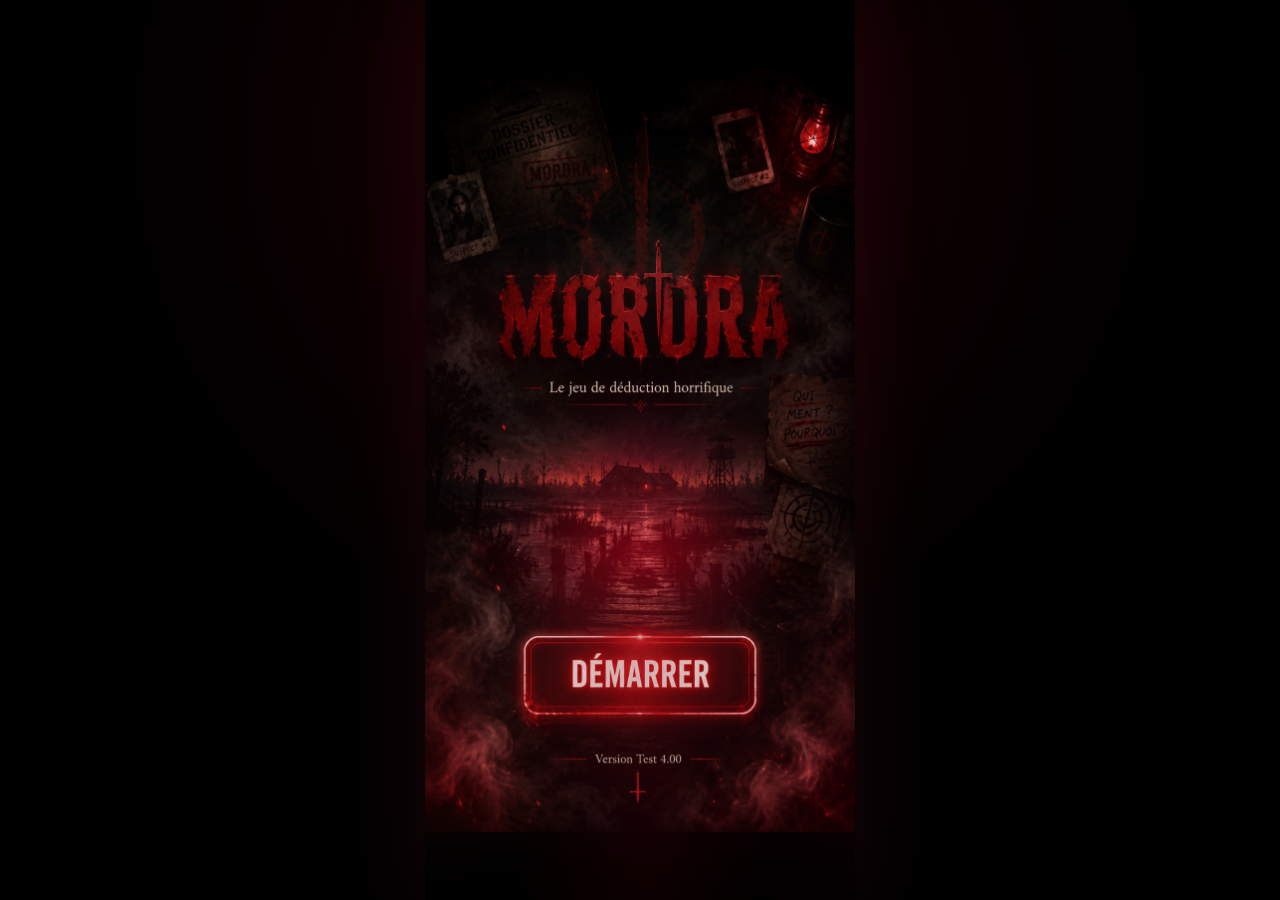
<file: index.html>
<!DOCTYPE html>
<html lang="fr">
<head>
  <meta charset="UTF-8">
  <meta name="viewport" content="width=device-width, initial-scale=1.0, viewport-fit=cover, user-scalable=no">
  <title>MORDRA Test 4.00</title>
  <meta name="theme-color" content="#050509">
  <meta name="apple-mobile-web-app-capable" content="yes">
  <meta name="apple-mobile-web-app-status-bar-style" content="black-translucent">
  <meta name="apple-mobile-web-app-title" content="MORDRA">
  <link rel="manifest" href="manifest.webmanifest">
  <link rel="apple-touch-icon" href="icons/icon-180.png">
  <link rel="stylesheet" href="style.css">
</head>
<body>
  <div id="app"></div>
  <script src="game.js"></script>
  <script>
    if ('serviceWorker' in navigator) {
      window.addEventListener('load', () => navigator.serviceWorker.register('./sw.js').catch(()=>{}));
    }
  </script>
</body>
</html>
</file>
<file: style.css>
:root{
  --bg:#050509; --panel:rgba(17,17,26,.92); --panel2:rgba(255,255,255,.07);
  --red:#d01f3c; --red2:#ff3157; --gold:#f7c75d; --muted:#a8a8b8; --good:#69d58c;
}
*{box-sizing:border-box}
html,body{margin:0;min-height:100%;background:#000;color:#fff;font-family:system-ui,-apple-system,Segoe UI,Roboto,Arial,sans-serif}
body{overscroll-behavior:none;user-select:none;-webkit-user-select:none}
#app{width:100%;max-width:430px;min-height:100dvh;margin:auto;padding:18px;padding-top:calc(18px + env(safe-area-inset-top));padding-bottom:calc(18px + env(safe-area-inset-bottom));background:
radial-gradient(circle at 50% 0%,rgba(208,31,60,.18),transparent 42%),linear-gradient(180deg,#07070d,#050509)}
.screen{animation:fade .22s ease}
@keyframes fade{from{opacity:0;transform:translateY(6px)}to{opacity:1;transform:translateY(0)}}
.card{position:relative;background:var(--panel);border:1px solid rgba(255,255,255,.09);border-radius:28px;padding:18px;box-shadow:0 20px 70px rgba(0,0,0,.35)}
h1{margin:0 0 14px;font-size:30px;line-height:1.08;text-shadow:0 0 22px rgba(208,31,60,.28)}
h2{margin:18px 0 10px;font-size:21px}.small{color:var(--muted);font-size:13px}.xp{color:var(--gold);font-weight:900}
.btn,.mini-btn{border:0;color:white;background:linear-gradient(135deg,var(--red),#8b1027);font-weight:950;border-radius:20px;padding:15px 16px;width:100%;min-height:54px;font-size:16px;margin:7px 0;box-shadow:0 10px 35px rgba(208,31,60,.18)}
.btn.secondary{background:rgba(255,255,255,.08);border:1px solid rgba(255,255,255,.09);box-shadow:none}.btn.ghost{background:transparent;border:1px solid rgba(255,255,255,.12);box-shadow:none}.btn.danger{background:linear-gradient(135deg,#7a0018,#d01f3c)}
.mini-btn{width:auto;min-height:38px;padding:9px 12px;border-radius:14px;font-size:12px;margin:0}.mini-btn:disabled,.btn:disabled{opacity:.45}
.input{width:100%;min-height:54px;background:rgba(255,255,255,.08);border:1px solid rgba(255,255,255,.12);border-radius:18px;color:white;padding:0 14px;font-size:16px;margin:8px 0}
.top-back{position:sticky;top:calc(8px + env(safe-area-inset-top));z-index:20;width:fit-content;max-width:160px;display:inline-flex;align-items:center;justify-content:center;margin:0 0 14px;padding:10px 14px;border-radius:999px;border:1px solid rgba(255,255,255,.12);background:rgba(5,5,9,.72);color:white;font-weight:900;backdrop-filter:blur(12px)}
.listitem{display:flex;justify-content:space-between;align-items:center;gap:12px;padding:14px;margin:9px 0;border-radius:18px;background:rgba(255,255,255,.07);border:1px solid rgba(255,255,255,.08)}
.badge{background:rgba(255,255,255,.09);border:1px solid rgba(255,255,255,.1);border-radius:999px;padding:7px 10px;font-weight:900;color:var(--gold)}
.error-box,.success-box{margin:12px 0;padding:12px;border-radius:16px;font-weight:800}.error-box{background:rgba(208,31,60,.12);border:1px solid rgba(208,31,60,.28);color:#ffbdc8}.success-box{background:rgba(105,213,140,.12);border:1px solid rgba(105,213,140,.28);color:#baffcd}
.hidden{display:none!important}.tabs{display:flex;gap:8px;margin:8px 0}.tab{flex:1;border:1px solid rgba(255,255,255,.1);background:rgba(255,255,255,.07);color:#fff;border-radius:14px;padding:10px;font-weight:900}.tab.active{background:linear-gradient(135deg,var(--red),#8b1027)}
.logo{font-size:48px;letter-spacing:8px;font-weight:950;color:#ff3157;text-align:center;text-shadow:0 0 24px rgba(255,49,87,.9);animation:pulse 2s infinite alternate}@keyframes pulse{to{filter:brightness(1.3);transform:scale(1.02)}}
.loading{min-height:calc(100dvh - 36px);display:flex;align-items:center;justify-content:center;text-align:center}.loading-center{width:100%;padding-bottom:105px}.loading-logo{font-size:58px;letter-spacing:10px;font-weight:950;color:#ff3157;text-shadow:0 0 26px rgba(255,49,87,.9)}.loading-sub{margin:10px 0 30px;color:var(--muted);font-weight:900;letter-spacing:3px;font-size:12px}.loading-text{color:var(--muted);font-weight:800;font-size:14px;margin-bottom:10px}.bar{height:14px;background:rgba(255,255,255,.09);border-radius:999px;overflow:hidden;border:1px solid rgba(255,255,255,.12)}.bar>div{height:100%;width:0;background:linear-gradient(90deg,var(--red),var(--gold),#fff2b8);transition:.2s linear;box-shadow:0 0 24px rgba(247,199,93,.5)}.percent{margin-top:8px;color:var(--gold);font-weight:950}.credit-bottom{position:absolute;left:18px;right:18px;bottom:calc(28px + env(safe-area-inset-bottom));color:rgba(255,255,255,.42);font-size:11px;text-align:center;display:flex;flex-direction:column;gap:5px}.credit-bottom b{font-size:13px;color:rgba(255,255,255,.68)}
.start-screen{min-height:calc(100dvh - 36px);display:flex;align-items:center;justify-content:center;text-align:center}.start-btn{max-width:280px;margin:28px auto 18px;display:block}
.statbox{display:grid;grid-template-columns:1fr 1fr;gap:10px}.statbox div{background:rgba(255,255,255,.07);border:1px solid rgba(255,255,255,.08);border-radius:18px;padding:13px;text-align:center}.statbox b{display:block;font-size:22px;color:var(--gold)}.statbox span{font-size:12px;color:var(--muted)}
.level-card{background:rgba(255,255,255,.07);border:1px solid rgba(255,255,255,.08);border-radius:20px;padding:14px;margin:12px 0}.level-head{display:flex;justify-content:space-between;gap:10px}.level-bar{height:12px;border-radius:999px;background:rgba(255,255,255,.09);overflow:hidden;margin:12px 0}.level-bar div{height:100%;background:linear-gradient(90deg,var(--red),var(--gold))}
.profile-banner,.player-card{position:relative;overflow:hidden;margin:10px 0 16px;padding:22px 14px;border-radius:26px;text-align:center;border:1px solid rgba(255,255,255,.14);box-shadow:0 18px 60px rgba(0,0,0,.35),inset 0 0 34px rgba(255,255,255,.07)}.profile-badges{display:flex;justify-content:center;gap:10px;margin-top:10px}.profile-badges span{background:rgba(0,0,0,.22);border:1px solid rgba(255,255,255,.14);border-radius:999px;width:42px;height:42px;display:flex;align-items:center;justify-content:center;font-size:24px}
.mvp-card{border:2px solid rgba(247,199,93,.75)!important;box-shadow:0 0 35px rgba(247,199,93,.28),inset 0 0 34px rgba(247,199,93,.14)!important}.mvp-badge{display:inline-flex;padding:7px 12px;margin:0 auto 8px;border-radius:999px;background:linear-gradient(135deg,#f7c75d,#ffe8a3,#b26b00);color:#2a1700;font-weight:950;box-shadow:0 0 24px rgba(247,199,93,.55)}
.shop-item,.pass-tier{display:flex;align-items:center;gap:12px;padding:13px;margin:9px 0;border-radius:18px;background:rgba(255,255,255,.07);border:1px solid rgba(255,255,255,.08)}.shop-icon{width:52px;height:52px;border-radius:16px;display:flex;align-items:center;justify-content:center;font-size:28px;background:rgba(0,0,0,.25);border:1px solid rgba(255,255,255,.12)}.shop-info{flex:1}.deal{background:linear-gradient(135deg,rgba(247,199,93,.16),rgba(208,31,60,.16));border-color:rgba(247,199,93,.28)}.locked{opacity:.58}.equipped{border-color:rgba(247,199,93,.38);background:rgba(247,199,93,.08)}
.save-toast{position:fixed;right:16px;bottom:calc(16px + env(safe-area-inset-bottom));z-index:9999;padding:10px 14px;border-radius:999px;background:rgba(5,5,9,.82);border:1px solid rgba(105,213,140,.30);color:#baffcd;font-weight:900;opacity:0;transform:translateY(12px);pointer-events:none;transition:.25s ease;backdrop-filter:blur(14px)}.save-toast.show{opacity:1;transform:translateY(0)}
@media(max-width:380px){.logo,.loading-logo{font-size:46px;letter-spacing:7px}h1{font-size:26px}}

.result-line{margin:12px 0;padding:13px;border-radius:18px;background:rgba(255,255,255,.07);border:1px solid rgba(255,255,255,.08)}


/* MORDRA 2.0.2 — Party Clarity */
.selected-list{margin:8px 0 10px}
.selected-player{
  display:flex;
  align-items:center;
  justify-content:space-between;
  gap:12px;
  padding:13px;
  margin:8px 0;
  border-radius:18px;
  background:linear-gradient(135deg,rgba(105,213,140,.12),rgba(255,255,255,.06));
  border:1px solid rgba(105,213,140,.24);
}
.selected-pick{
  background:linear-gradient(135deg,rgba(105,213,140,.30),rgba(105,213,140,.12))!important;
  border-color:rgba(105,213,140,.45)!important;
}


/* MORDRA 2.0.3 — Mobile Center */
.mobile-center-card{
  min-height:calc(100dvh - 72px - env(safe-area-inset-top) - env(safe-area-inset-bottom));
  display:flex;
  flex-direction:column;
  justify-content:center;
}
.mobile-center-card .player-card{
  margin-top:0;
}
.mobile-center-card h1,
.mobile-center-card .logo,
.mobile-center-card p{
  text-align:center;
}


/* MORDRA 2.0.4 — Vote Transition */
.vote-turn-card,
.vote-confirm-card{
  text-align:center;
}
.vote-pulse,
.vote-check{
  width:92px;
  height:92px;
  border-radius:28px;
  display:flex;
  align-items:center;
  justify-content:center;
  margin:0 auto 18px;
  font-size:46px;
  background:radial-gradient(circle,rgba(247,199,93,.28),rgba(208,31,60,.12));
  border:1px solid rgba(247,199,93,.25);
  box-shadow:0 0 40px rgba(247,199,93,.16);
  animation:votePulse 1.15s infinite alternate;
}
.vote-check{
  background:radial-gradient(circle,rgba(105,213,140,.28),rgba(208,31,60,.08));
  border-color:rgba(105,213,140,.28);
}
@keyframes votePulse{
  from{transform:scale(1); filter:brightness(1)}
  to{transform:scale(1.06); filter:brightness(1.25)}
}


/* MORDRA 2.0.6 — Emergency Display Fix */
.shop-wallet{
  position:sticky;
  top:calc(8px + env(safe-area-inset-top));
  z-index:19;
  float:right;
  display:flex;
  align-items:center;
  gap:8px;
  width:fit-content;
  margin:0 0 10px 10px;
  padding:10px 12px;
  border-radius:999px;
  background:rgba(5,5,9,.78);
  border:1px solid rgba(247,199,93,.24);
  backdrop-filter:blur(12px);
  box-shadow:0 10px 30px rgba(0,0,0,.28);
}
.shop-wallet span{
  color:var(--muted);
  font-size:12px;
  font-weight:800;
}
.shop-wallet b{
  color:var(--gold);
  font-size:15px;
  white-space:nowrap;
}
.shop-screen h1{
  clear:both;
}


/* MORDRA 3.0.3 — Visual Safe Update */
.visual-profile{
  min-height:210px;
  display:flex;
  flex-direction:column;
  align-items:center;
  justify-content:center;
  border-width:3px!important;
  position:relative;
  overflow:hidden;
}
.visual-profile > *{
  position:relative;
  z-index:2;
}
.visual-overlay{
  position:absolute!important;
  inset:0;
  z-index:1!important;
  background:
    radial-gradient(circle at 50% 0%, rgba(255,255,255,.22), transparent 34%),
    linear-gradient(180deg, rgba(0,0,0,.05), rgba(0,0,0,.45));
}
.visual-title{
  margin:5px 0 7px;
  padding:6px 12px;
  border-radius:999px;
  background:rgba(0,0,0,.28);
  border:1px solid rgba(255,255,255,.14);
  color:var(--gold);
  font-weight:950;
}
.visual-frame-name{
  position:absolute!important;
  top:10px;
  right:10px;
  z-index:5!important;
  padding:7px 10px;
  border-radius:999px;
  background:rgba(0,0,0,.42);
  border:1px solid rgba(255,255,255,.16);
  font-size:12px;
  font-weight:950;
}
.visual-banner-name{
  margin-top:10px;
  font-size:12px;
  font-weight:900;
  color:rgba(255,255,255,.74);
}
.visual-frame-bronze{
  border-color:#b06a38!important;
  box-shadow:0 0 30px rgba(176,106,56,.38), inset 0 0 22px rgba(176,106,56,.18)!important;
}
.visual-frame-silver{
  border-color:#d9e2ee!important;
  box-shadow:0 0 36px rgba(217,226,238,.48), inset 0 0 24px rgba(217,226,238,.22)!important;
}
.visual-frame-gold{
  border-color:#f7c75d!important;
  box-shadow:0 0 40px rgba(247,199,93,.52), inset 0 0 28px rgba(247,199,93,.23)!important;
}
.visual-frame-diamond{
  border-color:#8ee9ff!important;
  box-shadow:0 0 42px rgba(142,233,255,.58), inset 0 0 28px rgba(142,233,255,.25)!important;
}
.visual-frame-void{
  border-color:#b85cff!important;
  box-shadow:0 0 46px rgba(184,92,255,.58), inset 0 0 32px rgba(184,92,255,.25)!important;
}


/* MORDRA 3.0.5 — Succès stable */
.achievement-card{
  margin:10px 0;
  padding:14px;
  border-radius:18px;
  background:rgba(255,255,255,.07);
  border:1px solid rgba(255,255,255,.08);
}
.achievement-card.locked{
  opacity:.72;
}
.achievement-card.unlocked{
  background:linear-gradient(135deg,rgba(105,213,140,.13),rgba(255,255,255,.06));
  border-color:rgba(105,213,140,.25);
}
.achievement-head{
  display:flex;
  align-items:center;
  justify-content:space-between;
  gap:10px;
}
.achievement-head span{
  font-size:12px;
  font-weight:950;
  color:var(--gold);
}
.ach-rarity-commun{box-shadow:inset 0 0 0 1px rgba(255,255,255,.05)}
.ach-rarity-rare{box-shadow:inset 0 0 0 1px rgba(105,213,140,.22)}
.ach-rarity-epique{box-shadow:inset 0 0 0 1px rgba(125,156,255,.25)}
.ach-rarity-legendaire{box-shadow:inset 0 0 0 1px rgba(247,199,93,.30)}
.ach-rarity-mythique{box-shadow:inset 0 0 0 1px rgba(255,49,87,.38)}
.ach-rarity-secret{
  box-shadow:inset 0 0 0 1px rgba(255,255,255,.30),0 0 24px rgba(247,199,93,.08);
}


/* MORDRA 3.0.10 — Discussion Timer */
.discussion-timer-box{
  margin:10px 0 16px;
  padding:18px 14px;
  border-radius:24px;
  background:linear-gradient(135deg,rgba(247,199,93,.14),rgba(255,255,255,.06));
  border:1px solid rgba(247,199,93,.24);
  text-align:center;
  box-shadow:0 16px 50px rgba(0,0,0,.22);
}
.discussion-timer-box b{
  display:block;
  margin:6px 0;
  font-size:46px;
  letter-spacing:2px;
  color:var(--gold);
  text-shadow:0 0 22px rgba(247,199,93,.25);
}
.discussion-timer-box small{
  color:var(--muted);
  font-weight:800;
}
.discussion-timer-box.timer-danger{
  background:linear-gradient(135deg,rgba(208,31,60,.22),rgba(247,199,93,.10));
  border-color:rgba(208,31,60,.42);
  animation:timerPulse .55s infinite alternate;
}
.discussion-timer-box.timer-danger b{
  color:#ff3157;
}
@keyframes timerPulse{
  from{transform:scale(1); filter:brightness(1)}
  to{transform:scale(1.025); filter:brightness(1.2)}
}


/* MORDRA 3.0.12 — Verdict Cinematic */
.verdict-card{
  text-align:center;
  background:
    radial-gradient(circle at 50% 35%, rgba(208,31,60,.18), transparent 42%),
    var(--panel);
}
.verdict-ring{
  width:118px;
  height:118px;
  border-radius:50%;
  margin:0 auto 18px;
  display:flex;
  align-items:center;
  justify-content:center;
  background:radial-gradient(circle,rgba(247,199,93,.16),rgba(208,31,60,.08));
  border:4px solid rgba(247,199,93,.75);
  box-shadow:
    0 0 44px rgba(247,199,93,.28),
    inset 0 0 28px rgba(247,199,93,.12);
  animation:verdictPulse .8s infinite alternate;
}
.verdict-ring span{
  font-size:54px;
  font-weight:950;
  color:var(--gold);
  text-shadow:0 0 24px rgba(247,199,93,.55);
}
.verdict-boom{
  border-color:rgba(255,49,87,.85);
  box-shadow:
    0 0 52px rgba(255,49,87,.38),
    inset 0 0 30px rgba(255,49,87,.18);
}
.verdict-final{
  animation:verdictFlash .55s ease;
}
@keyframes verdictPulse{
  from{transform:scale(1); filter:brightness(1)}
  to{transform:scale(1.08); filter:brightness(1.25)}
}
@keyframes verdictFlash{
  0%{filter:brightness(1)}
  35%{filter:brightness(1.8)}
  100%{filter:brightness(1)}
}


/* MORDRA 3.1 — Shadow Modes */
.mode-card{
  display:flex;
  align-items:center;
  gap:13px;
  padding:14px;
  margin:10px 0;
  border-radius:20px;
  background:rgba(255,255,255,.07);
  border:1px solid rgba(255,255,255,.09);
  box-shadow:0 12px 34px rgba(0,0,0,.18);
}
.mode-card:active{
  transform:scale(.985);
}
.mode-icon{
  width:54px;
  height:54px;
  border-radius:17px;
  display:flex;
  align-items:center;
  justify-content:center;
  font-size:29px;
  background:radial-gradient(circle,rgba(247,199,93,.20),rgba(208,31,60,.08));
  border:1px solid rgba(247,199,93,.18);
}
.mode-info{
  flex:1;
}
.mode-info b{
  font-size:17px;
}
.mode-soon{
  opacity:.62;
}
.soon-badge{
  display:inline-block;
  margin-left:6px;
  padding:3px 7px;
  border-radius:999px;
  background:rgba(247,199,93,.13);
  border:1px solid rgba(247,199,93,.20);
  color:var(--gold);
  font-size:10px;
  vertical-align:middle;
}
.selected-mode-box{
  margin:10px 0 14px;
  padding:14px;
  border-radius:20px;
  background:linear-gradient(135deg,rgba(247,199,93,.14),rgba(255,255,255,.06));
  border:1px solid rgba(247,199,93,.22);
}
.mode-mini-badge{
  display:inline-flex;
  align-self:center;
  justify-content:center;
  margin:0 auto 12px;
  padding:7px 12px;
  border-radius:999px;
  background:rgba(247,199,93,.12);
  border:1px solid rgba(247,199,93,.20);
  color:var(--gold);
  font-weight:950;
}


/* MORDRA 3.2 — Victory Chests */
.chest-screen{
  text-align:center;
}
.chest-box{
  margin:18px auto 20px;
  width:190px;
  min-height:170px;
  border-radius:32px;
  display:flex;
  flex-direction:column;
  align-items:center;
  justify-content:center;
  gap:10px;
  background:linear-gradient(135deg,rgba(255,255,255,.10),rgba(208,31,60,.08));
  border:2px solid rgba(255,255,255,.14);
  box-shadow:0 20px 70px rgba(0,0,0,.38), inset 0 0 32px rgba(255,255,255,.08);
  animation:chestShake 1.1s infinite alternate;
}
.chest-icon{
  font-size:70px;
  filter:drop-shadow(0 0 18px rgba(247,199,93,.24));
}
.chest-box b{
  color:var(--gold);
  font-size:18px;
}
.chest-bronze{border-color:#b06a38;box-shadow:0 0 34px rgba(176,106,56,.25), inset 0 0 24px rgba(176,106,56,.12)}
.chest-silver{border-color:#d9e2ee;box-shadow:0 0 38px rgba(217,226,238,.32), inset 0 0 24px rgba(217,226,238,.14)}
.chest-gold{border-color:#f7c75d;box-shadow:0 0 44px rgba(247,199,93,.42), inset 0 0 28px rgba(247,199,93,.18)}
.chest-mythic{border-color:#b85cff;box-shadow:0 0 52px rgba(184,92,255,.48), inset 0 0 32px rgba(184,92,255,.20)}
.chest-light{
  width:130px;
  height:130px;
  margin:0 auto 18px;
  border-radius:50%;
  background:radial-gradient(circle,rgba(247,199,93,.55),rgba(208,31,60,.10),transparent 70%);
  animation:chestLight 1s infinite alternate;
}
.chest-opened{
  animation:verdictFlash .6s ease;
}
@keyframes chestShake{
  from{transform:translateY(0) rotate(-1deg)}
  to{transform:translateY(-4px) rotate(1deg)}
}
@keyframes chestLight{
  from{transform:scale(.9);filter:brightness(1)}
  to{transform:scale(1.08);filter:brightness(1.35)}
}


/* MORDRA 3.3.1 — Word Balance Fix */
.no-word-card{
  color:#ff3157!important;
  font-size:32px!important;
  letter-spacing:1px;
  text-shadow:0 0 24px rgba(255,49,87,.72)!important;
}


/* =========================================================
   MORDRA Test 4.00 — Championnat Pro
========================================================= */
.championship-card{
  overflow:hidden;
  background:radial-gradient(circle at 50% 0%,rgba(247,199,93,.18),transparent 35%),radial-gradient(circle at 0% 20%,rgba(208,31,60,.20),transparent 45%),var(--panel);
}
.championship-card:before{
  content:"";
  position:absolute;
  inset:-80px -80px auto auto;
  width:180px;
  height:180px;
  border-radius:999px;
  background:rgba(247,199,93,.08);
  filter:blur(8px);
}
.champion-crown{
  width:92px;
  height:92px;
  margin:0 auto 12px;
  display:flex;
  align-items:center;
  justify-content:center;
  border-radius:30px;
  font-size:48px;
  background:radial-gradient(circle,rgba(247,199,93,.35),rgba(208,31,60,.12));
  border:1px solid rgba(247,199,93,.26);
  box-shadow:0 0 42px rgba(247,199,93,.22);
  animation:champPulse400 1.2s infinite alternate;
}
.championship-grid{
  display:grid;
  gap:8px;
  margin:16px 0;
}
.champ-round-badge{
  margin:12px 0;
  padding:14px;
  border-radius:18px;
  background:linear-gradient(135deg,rgba(247,199,93,.16),rgba(208,31,60,.14));
  border:1px solid rgba(247,199,93,.22);
  font-weight:950;
  text-align:center;
}
.champ-ranking-box{
  margin:12px 0 18px;
}
.champ-ranking-row{
  display:flex;
  justify-content:space-between;
  align-items:center;
  gap:12px;
  padding:15px;
  margin:9px 0;
  border-radius:18px;
  background:rgba(255,255,255,.075);
  border:1px solid rgba(255,255,255,.10);
  opacity:0;
  transform:translateY(14px) scale(.97);
  animation:champRowAppear400 .35s ease forwards;
}
.champ-ranking-row:first-child{
  background:linear-gradient(135deg,#f7c75d,#ff9c2a);
  color:#210b00;
  box-shadow:0 0 32px rgba(247,199,93,.35);
}
.champion-final h1{
  text-align:center;
  animation:champGlow400 1.35s infinite alternate;
}
.champion-name{
  text-align:center;
  font-size:34px;
  line-height:1.05;
  font-weight:950;
  color:var(--gold);
  margin:8px 0;
  text-shadow:0 0 25px rgba(247,199,93,.55);
}
button{transition:transform .18s ease,box-shadow .18s ease,filter .18s ease}
button:active{transform:scale(.94)}
@keyframes champRowAppear400{to{opacity:1;transform:translateY(0) scale(1)}}
@keyframes champPulse400{to{transform:scale(1.05);filter:brightness(1.15)}}
@keyframes champGlow400{from{text-shadow:0 0 12px #f7c75d}to{text-shadow:0 0 38px #ff3157,0 0 58px #f7c75d}}


/* MORDRA Test 4.00 — Écran DÉMARRER V2 — hitbox corrigée pile sur l'image */
.mordra-splash-screen{
  position:relative;
  width:calc(100% + 36px);
  min-height:100dvh;
  margin:-18px;
  margin-top:calc(-18px - env(safe-area-inset-top));
  margin-bottom:calc(-18px - env(safe-area-inset-bottom));
  overflow:hidden;
  background:#000;
  border-radius:0;
  isolation:isolate;
  display:flex;
  align-items:center;
  justify-content:center;
}
.splash-frame{
  position:relative;
  width:min(100vw, calc(100dvh * 0.5625));
  height:min(100dvh, calc(100vw * 1.7777778));
  max-width:864px;
  max-height:1536px;
  overflow:hidden;
  background:#000;
  box-shadow:0 0 80px rgba(0,0,0,.85);
  isolation:isolate;
}
.splash-bg{
  position:absolute;
  inset:0;
  background-image:url('assets/mordra-accueil.jpeg');
  background-size:100% 100%;
  background-position:center center;
  background-repeat:no-repeat;
  background-color:#000;
  z-index:0;
}
.splash-bg::before{
  content:"";
  position:absolute;
  inset:-8%;
  background:
    radial-gradient(circle at 50% 58%, rgba(255,0,35,.20), transparent 25%),
    radial-gradient(ellipse at 50% 80%, rgba(130,0,20,.24), transparent 34%);
  filter:blur(22px);
  opacity:.75;
  pointer-events:none;
  animation:splashAuraMove 5.5s ease-in-out infinite alternate;
}
.splash-bg::after{
  content:"";
  position:absolute;
  inset:0;
  background:radial-gradient(circle at 50% 61%, rgba(255,0,35,.14), transparent 23%),
             linear-gradient(180deg, rgba(0,0,0,.02), rgba(0,0,0,.16));
  animation:splashBreath 3.3s ease-in-out infinite alternate;
  pointer-events:none;
}
.splash-start-hitbox{
  position:absolute;
  left:50%;
  top:64.2%;
  width:68%;
  height:14.8%;
  transform:translateX(-50%);
  z-index:8;
  border:0;
  border-radius:999px;
  background:transparent;
  cursor:pointer;
  -webkit-tap-highlight-color:transparent;
}
.splash-start-hitbox:active{
  background:rgba(255,255,255,.055);
}
.splash-fog{
  position:absolute;
  left:-55%;
  right:-55%;
  height:48%;
  z-index:2;
  pointer-events:none;
  opacity:.36;
  filter:blur(20px);
  background:
    radial-gradient(ellipse at 18% 62%, rgba(170,24,38,.42), transparent 40%),
    radial-gradient(ellipse at 50% 45%, rgba(255,255,255,.13), transparent 34%),
    radial-gradient(ellipse at 84% 70%, rgba(110,0,22,.42), transparent 38%);
  mix-blend-mode:screen;
}
.fog-a{bottom:1%;animation:fogMoveA 8.5s ease-in-out infinite alternate;}
.fog-b{top:8%;opacity:.24;animation:fogMoveB 10s ease-in-out infinite alternate-reverse;}
.fog-c{top:35%;opacity:.18;animation:fogMoveC 12s ease-in-out infinite alternate;}
.splash-glow{
  position:absolute;
  left:10%;
  right:10%;
  top:53%;
  height:17%;
  z-index:3;
  pointer-events:none;
  border-radius:999px;
  background:radial-gradient(ellipse at center, rgba(255,0,28,.26), rgba(255,0,28,.09) 40%, transparent 72%);
  filter:blur(14px);
  animation:splashGlow 2.1s ease-in-out infinite alternate;
}
.splash-particles{
  position:absolute;
  inset:0;
  z-index:4;
  pointer-events:none;
  overflow:hidden;
}
.splash-particles i{
  position:absolute;
  width:3px;
  height:3px;
  border-radius:50%;
  background:#ff2138;
  box-shadow:0 0 10px #ff2138,0 0 22px rgba(255,33,56,.56);
  opacity:0;
  animation:redParticle 5.4s linear infinite;
}
.splash-particles i:nth-child(1){left:11%;top:78%;animation-delay:.1s;animation-duration:6.2s}
.splash-particles i:nth-child(2){left:82%;top:72%;animation-delay:1.0s;animation-duration:5.8s}
.splash-particles i:nth-child(3){left:48%;top:68%;animation-delay:1.7s;animation-duration:6.4s}
.splash-particles i:nth-child(4){left:28%;top:84%;animation-delay:2.4s;animation-duration:5.9s}
.splash-particles i:nth-child(5){left:68%;top:82%;animation-delay:3.2s;animation-duration:6.8s}
.splash-particles i:nth-child(6){left:88%;top:58%;animation-delay:2.1s;animation-duration:5.4s}
.splash-particles i:nth-child(7){left:18%;top:61%;animation-delay:3.7s;animation-duration:6.3s}
.splash-particles i:nth-child(8){left:55%;top:91%;animation-delay:4.3s;animation-duration:5.7s}

/* MORDRA Test 4.00 — transition premium depuis l'écran DÉMARRER */
.splash-click-flash{
  position:absolute;inset:0;z-index:7;pointer-events:none;opacity:0;
  background:radial-gradient(ellipse at 50% 75%, rgba(255,0,36,.42), transparent 30%),
             radial-gradient(circle at 50% 73%, rgba(255,255,255,.20), transparent 10%);
  mix-blend-mode:screen;
}
.splash-transition-smoke{
  position:absolute;left:-70%;right:-70%;bottom:-10%;height:62%;z-index:6;pointer-events:none;opacity:0;
  filter:blur(18px);mix-blend-mode:screen;
  background:radial-gradient(ellipse at 20% 70%, rgba(205,16,38,.56), transparent 42%),
             radial-gradient(ellipse at 52% 60%, rgba(255,255,255,.16), transparent 36%),
             radial-gradient(ellipse at 82% 64%, rgba(106,0,18,.58), transparent 44%);
  transform:translateX(-16%) translateY(10%) scale(1.05);
}
.mordra-splash-screen.start-clicked .splash-start-hitbox{
  animation:startButtonPulse .48s ease-in-out 2;
  background:rgba(255,0,40,.10);
  box-shadow:0 0 34px rgba(255,0,38,.75), inset 0 0 24px rgba(255,255,255,.12);
}
.mordra-splash-screen.start-clicked .splash-click-flash{animation:startRedFlash 1.12s ease forwards;}
.mordra-splash-screen.start-clicked .splash-transition-smoke{animation:startSmokeWipe 1.42s ease forwards;}
.mordra-splash-screen.start-clicked .splash-bg{animation:startBgExit 1.42s ease forwards;}
.mordra-splash-screen.start-clicked .splash-glow{animation:startGlowBurst 1.15s ease forwards;}
@keyframes startButtonPulse{
  0%,100%{transform:translateX(-50%) scale(1)}
  50%{transform:translateX(-50%) scale(1.055)}
}
@keyframes startRedFlash{
  0%{opacity:0}
  18%{opacity:.9}
  55%{opacity:.28}
  100%{opacity:0}
}
@keyframes startSmokeWipe{
  0%{opacity:0;transform:translateX(-18%) translateY(12%) scale(1.04)}
  35%{opacity:.72}
  78%{opacity:.96;transform:translateX(12%) translateY(-10%) scale(1.22)}
  100%{opacity:1;transform:translateX(20%) translateY(-18%) scale(1.32)}
}
@keyframes startBgExit{
  0%{filter:brightness(1) saturate(1);opacity:1;transform:scale(1)}
  60%{filter:brightness(.8) saturate(1.25);opacity:.72;transform:scale(1.012)}
  100%{filter:brightness(.08) saturate(1.5);opacity:.05;transform:scale(1.025)}
}
@keyframes startGlowBurst{
  0%{opacity:.55;transform:scale(1)}
  42%{opacity:1;transform:scale(1.22)}
  100%{opacity:0;transform:scale(1.55)}
}

.main-menu-card{
  animation:menuRise .28s ease both;
}
@keyframes splashBreath{from{opacity:.48;filter:brightness(.96)}to{opacity:1;filter:brightness(1.18)}}
@keyframes splashAuraMove{from{transform:translateY(1%) scale(.98);opacity:.55}to{transform:translateY(-2%) scale(1.04);opacity:.88}}
@keyframes splashGlow{from{opacity:.38;transform:scale(.94)}to{opacity:.92;transform:scale(1.08)}}
@keyframes fogMoveA{from{transform:translateX(-13%) translateY(4%) scale(1)}to{transform:translateX(13%) translateY(-5%) scale(1.08)}}
@keyframes fogMoveB{from{transform:translateX(16%) translateY(-4%) scale(1.04)}to{transform:translateX(-16%) translateY(5%) scale(1.12)}}
@keyframes fogMoveC{from{transform:translateX(-9%) translateY(5%) scale(1.06)}to{transform:translateX(11%) translateY(-4%) scale(1.14)}}
@keyframes redParticle{0%{opacity:0;transform:translateY(0) translateX(0) scale(.65)}16%{opacity:1}100%{opacity:0;transform:translateY(-210px) translateX(34px) scale(1.45)}}
@keyframes menuRise{from{opacity:0;transform:translateY(14px) scale(.98)}to{opacity:1;transform:translateY(0) scale(1)}}
@media (max-aspect-ratio: 9/17){
  .splash-bg{background-size:contain;background-position:center center;}
}
@media (min-aspect-ratio: 9/16){
  .splash-bg{background-size:contain;background-position:center center;}
}

.result-line{margin:12px 0;padding:13px;border-radius:18px;background:rgba(255,255,255,.07);border:1px solid rgba(255,255,255,.08)}




/* =========================================================
   MORDRA Test 4.00 — Écran de chargement officiel enquête
========================================================= */
.mordra-loading-screen{
  position:relative;
  min-height:100dvh;
  width:100%;
  overflow:hidden;
  margin:calc(-18px - env(safe-area-inset-top)) -18px calc(-18px - env(safe-area-inset-bottom));
  background:#000;
  isolation:isolate;
}
.loading-case-bg{
  position:absolute;
  inset:0;
  z-index:0;
  background-image:url("assets/mordra-loading-enquete.png");
  background-size:cover;
  background-position:center center;
  background-repeat:no-repeat;
  filter:contrast(1.02) saturate(1.04);
}
.loading-case-bg::after{
  content:"";
  position:absolute;
  inset:0;
  background:
    radial-gradient(circle at 50% 72%, rgba(255,0,40,.12), transparent 30%),
    linear-gradient(180deg, rgba(0,0,0,.05), rgba(0,0,0,.18));
  animation:loadingBreath 2.8s ease-in-out infinite alternate;
}
.loading-ui-mask{
  position:absolute;
  z-index:3;
  left:8%;
  right:8%;
  bottom:8.5%;
  height:30%;
  background:linear-gradient(180deg, rgba(3,0,0,.25), rgba(5,0,0,.82) 32%, rgba(0,0,0,.52));
  border-radius:20px;
  filter:blur(.2px);
  pointer-events:none;
}
.loading-ui-premium{
  position:absolute;
  z-index:5;
  left:9%;
  right:9%;
  bottom:8.8%;
  text-align:center;
  color:#f7e2d6;
  text-shadow:0 0 14px rgba(255,0,25,.34);
  font-family:Impact, Haettenschweiler, 'Arial Narrow Bold', system-ui, sans-serif;
  letter-spacing:1.5px;
}
.loading-ui-premium h1{
  margin:0 0 18px;
  font-size:clamp(24px, 7vw, 38px);
  line-height:1;
  color:#ead8cf;
  text-shadow:0 0 16px rgba(255,35,45,.35), 0 2px 4px #000;
}
.premium-progress-line{
  position:relative;
  height:17px;
  border:1px solid rgba(255,55,55,.72);
  background:rgba(12,4,4,.88);
  box-shadow:inset 0 0 10px rgba(0,0,0,.95), 0 0 16px rgba(255,0,0,.24);
  overflow:hidden;
  margin-right:54px;
}
.premium-progress-fill{
  height:100%;
  width:0%;
  background:linear-gradient(90deg, #8d0008 0%, #d50013 55%, #ff3b3b 100%);
  box-shadow:0 0 22px rgba(255,0,0,.65), inset 0 0 12px rgba(255,255,255,.18);
  transition:width .09s linear;
}
.premium-progress-star{
  position:absolute;
  top:50%;
  left:-9px;
  width:18px;
  height:38px;
  transform:translateY(-50%);
  background:radial-gradient(circle, #fff 0 10%, #ffefe8 12% 20%, #ff1e2c 28% 45%, transparent 65%);
  filter:drop-shadow(0 0 11px #ff182a) drop-shadow(0 0 22px #ff182a);
  transition:left .09s linear;
}
.premium-percent{
  position:absolute;
  top:37px;
  right:0;
  min-width:48px;
  text-align:right;
  color:#ff2637;
  font-size:clamp(24px, 7vw, 36px);
  line-height:1;
  text-shadow:0 0 14px rgba(255,0,0,.65);
}
.premium-status-box{
  margin:22px auto 0;
  min-height:66px;
  display:flex;
  align-items:center;
  justify-content:flex-start;
  gap:14px;
  padding:13px 17px;
  max-width:330px;
  background:linear-gradient(90deg, rgba(20,5,4,.94), rgba(54,12,10,.86));
  border:1px solid rgba(255,40,40,.22);
  box-shadow:inset 0 0 24px rgba(255,0,0,.08), 0 0 25px rgba(0,0,0,.55);
  color:#e12a2f;
  font-size:clamp(15px, 4.2vw, 22px);
}
.premium-search-icon{
  font-size:48px;
  line-height:.7;
  color:#c40012;
  text-shadow:0 0 16px rgba(255,0,0,.55);
  transform:rotate(-18deg);
  font-family:system-ui, sans-serif;
}
.premium-tip{
  margin:70px auto 0;
  display:flex;
  flex-direction:column;
  gap:12px;
  font-family:Impact, Haettenschweiler, 'Arial Narrow Bold', system-ui, sans-serif;
  letter-spacing:1px;
}
.premium-tip b{
  color:#e00013;
  font-size:clamp(23px, 7vw, 34px);
  text-shadow:0 0 16px rgba(255,0,0,.45);
}
.premium-tip span{
  color:#d9c8bd;
  font-size:clamp(18px, 5.4vw, 27px);
  line-height:1.1;
  text-shadow:0 3px 4px #000;
}
.premium-tip em{
  color:#e00013;
  font-style:normal;
}
.loading-smoke{
  position:absolute;
  z-index:2;
  width:74%;
  height:34%;
  bottom:-7%;
  opacity:.43;
  pointer-events:none;
  mix-blend-mode:screen;
  filter:blur(12px);
  background:
    radial-gradient(circle at 20% 62%, rgba(255,255,255,.20), transparent 28%),
    radial-gradient(circle at 48% 58%, rgba(255,42,42,.15), transparent 34%),
    radial-gradient(circle at 78% 68%, rgba(255,255,255,.14), transparent 30%);
}
.smoke-left{left:-35%;animation:smokeDriftLeft 8s ease-in-out infinite alternate;}
.smoke-right{right:-35%;animation:smokeDriftRight 9s ease-in-out infinite alternate;}
.smoke-center{left:12%;right:12%;bottom:-12%;width:auto;opacity:.24;animation:smokeRise 7s ease-in-out infinite alternate;}
.loading-breath-glow{
  position:absolute;
  z-index:1;
  inset:0;
  background:
    radial-gradient(circle at 88% 8%, rgba(255,0,25,.24), transparent 24%),
    radial-gradient(circle at 50% 55%, rgba(255,0,0,.10), transparent 38%),
    radial-gradient(circle at 50% 97%, rgba(255,0,0,.25), transparent 28%);
  animation:loadingBreath 2.2s ease-in-out infinite alternate;
  pointer-events:none;
}
.loading-red-particles{
  position:absolute;
  inset:0;
  z-index:4;
  pointer-events:none;
  overflow:hidden;
}
.loading-red-particles i{
  position:absolute;
  width:4px;
  height:4px;
  border-radius:50%;
  background:#ff1b25;
  box-shadow:0 0 12px #ff1b25, 0 0 24px rgba(255,0,0,.7);
  opacity:.0;
  animation:loadingParticle 5.5s linear infinite;
}
.loading-red-particles i:nth-child(1){left:11%;top:18%;animation-delay:.1s}.loading-red-particles i:nth-child(2){left:76%;top:11%;animation-delay:.8s}.loading-red-particles i:nth-child(3){left:60%;top:35%;animation-delay:1.4s}.loading-red-particles i:nth-child(4){left:22%;top:50%;animation-delay:2.0s}.loading-red-particles i:nth-child(5){left:85%;top:56%;animation-delay:2.6s}.loading-red-particles i:nth-child(6){left:16%;top:78%;animation-delay:3.2s}.loading-red-particles i:nth-child(7){left:70%;top:84%;animation-delay:3.9s}.loading-red-particles i:nth-child(8){left:42%;top:9%;animation-delay:4.5s}.loading-red-particles i:nth-child(9){left:33%;top:66%;animation-delay:1.1s}.loading-red-particles i:nth-child(10){left:92%;top:74%;animation-delay:2.2s}.loading-red-particles i:nth-child(11){left:7%;top:61%;animation-delay:3.4s}.loading-red-particles i:nth-child(12){left:52%;top:92%;animation-delay:4.7s}
@keyframes loadingBreath{from{opacity:.72;filter:brightness(.94)}to{opacity:1;filter:brightness(1.16)}}
@keyframes smokeDriftLeft{from{transform:translate(-3%,4%) scale(1)}to{transform:translate(22%,-8%) scale(1.15)}}
@keyframes smokeDriftRight{from{transform:translate(4%,4%) scale(1)}to{transform:translate(-24%,-9%) scale(1.12)}}
@keyframes smokeRise{from{transform:translateY(12%) scale(1);opacity:.18}to{transform:translateY(-14%) scale(1.22);opacity:.32}}
@keyframes loadingParticle{0%{transform:translateY(30px) scale(.5);opacity:0}20%{opacity:.85}70%{opacity:.55}100%{transform:translateY(-95px) scale(1.15);opacity:0}}
@media(min-width:700px){
  .mordra-loading-screen{max-width:430px;margin:calc(-18px - env(safe-area-inset-top)) auto calc(-18px - env(safe-area-inset-bottom));}
}
@media(max-height:760px){
  .premium-tip{margin-top:42px}.premium-status-box{margin-top:16px;min-height:58px}.loading-ui-premium h1{margin-bottom:13px}
}


/* =========================================================
   Chargement Premium V2 — durée cinéma + transition fluide
========================================================= */
.mordra-loading-screen{
  --loading-progress:0;
  transition:opacity .65s ease, filter .65s ease, transform .65s ease;
}
.premium-progress-fill{
  transition:width .32s cubic-bezier(.22,.8,.25,1);
}
.premium-progress-star{
  transition:left .32s cubic-bezier(.22,.8,.25,1), filter .32s ease, transform .32s ease;
}
.loading-final-flash{
  position:absolute;
  inset:0;
  z-index:8;
  opacity:0;
  pointer-events:none;
  background:radial-gradient(circle at 50% 63%, rgba(255,20,30,.42), transparent 38%), rgba(255,0,0,.08);
}
.mordra-loading-screen.loading-almost-done .premium-progress-fill{
  box-shadow:0 0 34px rgba(255,0,0,.86), inset 0 0 16px rgba(255,255,255,.25);
}
.mordra-loading-screen.loading-almost-done .premium-progress-star{
  filter:drop-shadow(0 0 16px #ff182a) drop-shadow(0 0 34px #ff182a);
}
.mordra-loading-screen.loading-complete .loading-final-flash{
  animation:loadingFinalFlash .72s ease forwards;
}
.mordra-loading-screen.loading-complete .loading-breath-glow{
  animation:loadingFinalGlow .75s ease forwards;
}
.mordra-loading-screen.loading-complete .loading-ui-premium{
  animation:loadingUiHold .75s ease forwards;
}
.mordra-loading-screen.loading-fadeout{
  opacity:0;
  filter:brightness(.25) blur(4px);
  transform:scale(1.025);
}
.menu-soft-enter{
  animation:menuSoftEnter .85s ease both;
}
@keyframes loadingFinalFlash{
  0%{opacity:0}
  35%{opacity:.9}
  100%{opacity:0}
}
@keyframes loadingFinalGlow{
  from{opacity:.85;filter:brightness(1.05)}
  to{opacity:1;filter:brightness(1.55) saturate(1.25)}
}
@keyframes loadingUiHold{
  0%{transform:scale(1);filter:brightness(1)}
  55%{transform:scale(1.012);filter:brightness(1.22)}
  100%{transform:scale(1);filter:brightness(1.08)}
}
@keyframes menuSoftEnter{
  from{opacity:0;filter:blur(8px);transform:scale(.985)}
  to{opacity:1;filter:blur(0);transform:scale(1)}
}

/* MORDRA Test 4.00 — Menu principal codé avec vrais boutons */
.main-menu-premium{
  position:relative;
  min-height:calc(100dvh - 36px - env(safe-area-inset-top) - env(safe-area-inset-bottom));
  margin:-18px;
  padding:calc(18px + env(safe-area-inset-top)) 14px calc(18px + env(safe-area-inset-bottom));
  display:flex;
  align-items:center;
  justify-content:center;
  overflow:hidden;
  background:
    radial-gradient(circle at 50% 5%, rgba(150,0,20,.46), transparent 32%),
    radial-gradient(circle at 50% 105%, rgba(210,20,45,.30), transparent 38%),
    linear-gradient(180deg,#050407 0%,#090006 52%,#030205 100%);
}
.menu-red-vignette{position:absolute;inset:0;background:radial-gradient(circle at 50% 45%,transparent 32%,rgba(0,0,0,.72) 82%);pointer-events:none}
.menu-phone-frame{
  position:relative;
  z-index:2;
  width:min(100%,390px);
  min-height:min(780px,calc(100dvh - 28px - env(safe-area-inset-top) - env(safe-area-inset-bottom)));
  padding:22px 20px 26px;
  display:flex;
  flex-direction:column;
  justify-content:center;
  border-radius:34px;
  overflow:hidden;
  background:
    linear-gradient(180deg,rgba(7,7,10,.96),rgba(20,9,8,.94)),
    radial-gradient(circle at 50% 20%,rgba(190,20,35,.25),transparent 35%);
  border:1px solid rgba(255,230,210,.18);
  box-shadow:0 0 0 2px rgba(120,12,22,.25),0 25px 90px rgba(0,0,0,.72),inset 0 0 50px rgba(196,12,35,.12);
}
.menu-phone-frame::before{content:"";position:absolute;inset:10px;border-radius:28px;border:1px solid rgba(255,255,255,.07);pointer-events:none;box-shadow:inset 0 0 42px rgba(0,0,0,.7)}
.menu-board-bg{position:absolute;inset:0;opacity:.62;background:
  radial-gradient(circle at 25% 30%,rgba(255,255,255,.05),transparent 13%),
  repeating-linear-gradient(23deg,rgba(255,255,255,.022) 0 1px,transparent 1px 24px),
  linear-gradient(145deg,#14100e,#070608 58%,#120408);}
.menu-board-bg::before{content:"";position:absolute;inset:0;background:
  linear-gradient(35deg,transparent 18%,rgba(150,0,20,.35) 18.3%,transparent 18.8% 55%,rgba(150,0,20,.35) 55.3%,transparent 55.8%),
  linear-gradient(-22deg,transparent 20%,rgba(150,0,20,.28) 20.4%,transparent 20.9% 74%,rgba(150,0,20,.28) 74.3%,transparent 74.8%);}
.case-note{position:absolute;display:block;padding:10px 11px;background:rgba(185,157,125,.18);border:1px solid rgba(230,205,170,.16);color:rgba(235,210,185,.70);font-family:Georgia,serif;font-weight:900;letter-spacing:.6px;transform:rotate(-5deg);box-shadow:0 12px 20px rgba(0,0,0,.35)}
.case-note small{font-size:10px;color:rgba(255,220,190,.55)}.note-left{left:-8px;bottom:18%;}.note-right{right:-6px;top:25%;transform:rotate(5deg)}
.case-thread{position:absolute;height:2px;background:rgba(160,0,18,.46);box-shadow:0 0 12px rgba(255,0,40,.28);transform-origin:left center}.case-thread.t1{width:130%;left:-15%;top:31%;transform:rotate(18deg)}.case-thread.t2{width:120%;left:-8%;top:67%;transform:rotate(-17deg)}.case-thread.t3{width:95%;left:7%;top:48%;transform:rotate(4deg)}
.premium-menu-header{position:relative;z-index:2;text-align:center;margin:0 0 18px}.premium-logo{font-family:Georgia,'Times New Roman',serif;font-size:clamp(44px,13vw,65px);font-weight:900;letter-spacing:2px;color:#e9dfd1;text-shadow:0 2px 0 #2b0b0b,0 0 24px rgba(255,0,34,.35)}.premium-logo em{font-style:normal;color:#b31b20;text-shadow:0 0 20px rgba(255,0,42,.75);font-size:.82em;margin:0 -3px}.premium-menu-header p{margin:4px 0 0;color:#c7a991;font-family:Georgia,serif;font-size:clamp(14px,4vw,20px);text-shadow:0 0 12px rgba(255,0,34,.28)}.premium-menu-header b{color:#c6182a;margin:0 6px}
.premium-menu-buttons{position:relative;z-index:2;display:flex;flex-direction:column;gap:10px;width:100%;max-width:340px;margin:0 auto}.premium-menu-btn{position:relative;width:100%;height:clamp(54px,8.2dvh,70px);min-height:52px;display:grid;grid-template-columns:64px 1fr 24px;align-items:center;border:1px solid rgba(230,200,165,.36);border-radius:4px;background:linear-gradient(180deg,rgba(25,17,14,.94),rgba(10,9,10,.95));color:#eaded0;box-shadow:inset 0 0 0 2px rgba(0,0,0,.65),inset 0 0 14px rgba(255,255,255,.035),0 8px 22px rgba(0,0,0,.32);font-family:Georgia,'Times New Roman',serif;cursor:pointer;overflow:hidden;opacity:0;transform:translateY(10px);animation:menuBtnIn .42s ease forwards;animation-delay:calc(var(--i) * .055s)}
.premium-menu-btn::before{content:"";position:absolute;inset:5px;border:1px solid rgba(230,200,165,.28);pointer-events:none}.premium-menu-btn::after{content:"";position:absolute;left:-35%;top:0;width:32%;height:100%;background:linear-gradient(90deg,transparent,rgba(255,60,72,.25),transparent);transform:skewX(-20deg);opacity:0}.premium-menu-btn.primary{border-color:rgba(255,52,72,.82);background:linear-gradient(180deg,rgba(72,11,14,.98),rgba(24,11,12,.98));box-shadow:inset 0 0 0 2px rgba(255,15,45,.22),0 0 22px rgba(255,0,35,.30),0 10px 30px rgba(0,0,0,.45)}.premium-menu-btn.primary::before{border-color:rgba(255,78,88,.62)}.premium-btn-icon{width:54px;height:54px;margin-left:5px;display:flex;align-items:center;justify-content:center;font-size:26px;color:#cbb59c;text-shadow:0 0 16px rgba(255,0,40,.45)}.premium-menu-btn.primary .premium-btn-icon{color:#ff273d}.premium-btn-label{padding-right:28px;text-align:center;font-size:clamp(21px,6.6vw,31px);font-weight:900;line-height:1;text-shadow:0 2px 0 rgba(0,0,0,.65),0 0 12px rgba(255,0,35,.18)}.premium-menu-btn:hover,.premium-menu-btn:focus-visible{outline:none;transform:translateY(-1px) scale(1.015);border-color:rgba(255,58,75,.90);box-shadow:0 0 26px rgba(255,0,35,.32),inset 0 0 0 2px rgba(255,55,75,.15)}.premium-menu-btn:hover::after,.premium-menu-btn:focus-visible::after{animation:menuBtnSheen .7s ease}.premium-menu-btn:active{transform:scale(.985);filter:brightness(1.25)}
.menu-smoke{position:absolute;z-index:1;left:-20%;right:-20%;height:34%;filter:blur(14px);opacity:.26;pointer-events:none;background:radial-gradient(ellipse at 20% 70%,rgba(255,255,255,.18),transparent 46%),radial-gradient(ellipse at 70% 55%,rgba(190,25,38,.25),transparent 50%),radial-gradient(ellipse at 50% 85%,rgba(255,255,255,.12),transparent 42%);mix-blend-mode:screen}.menu-smoke-a{bottom:-6%;animation:menuSmokeA 8s ease-in-out infinite alternate}.menu-smoke-b{top:0;opacity:.12;animation:menuSmokeB 11s ease-in-out infinite alternate}.menu-sparks{position:absolute;inset:0;z-index:1;pointer-events:none}.menu-sparks i{position:absolute;width:3px;height:3px;border-radius:50%;background:#ff263d;box-shadow:0 0 12px #ff263d;animation:menuSpark 5.8s linear infinite}.menu-sparks i:nth-child(1){left:8%;top:18%;animation-delay:.2s}.menu-sparks i:nth-child(2){left:88%;top:22%;animation-delay:1.1s}.menu-sparks i:nth-child(3){left:17%;top:78%;animation-delay:2s}.menu-sparks i:nth-child(4){left:76%;top:70%;animation-delay:.8s}.menu-sparks i:nth-child(5){left:47%;top:10%;animation-delay:2.8s}.menu-sparks i:nth-child(6){left:94%;top:55%;animation-delay:3.4s}.menu-sparks i:nth-child(7){left:3%;top:53%;animation-delay:4.2s}.menu-sparks i:nth-child(8){left:62%;top:86%;animation-delay:1.8s}.menu-sparks i:nth-child(9){left:31%;top:34%;animation-delay:3.0s}.menu-sparks i:nth-child(10){left:82%;top:91%;animation-delay:4.7s}
@keyframes menuBtnIn{to{opacity:1;transform:translateY(0)}}@keyframes menuBtnSheen{0%{left:-40%;opacity:0}20%{opacity:1}100%{left:120%;opacity:0}}@keyframes menuSmokeA{from{transform:translateX(-5%) translateY(4%) scale(1)}to{transform:translateX(6%) translateY(-4%) scale(1.12)}}@keyframes menuSmokeB{from{transform:translateX(5%) translateY(-2%) scale(1.05)}to{transform:translateX(-7%) translateY(3%) scale(1.18)}}@keyframes menuSpark{0%{transform:translateY(32px) scale(.55);opacity:0}20%{opacity:.9}80%{opacity:.5}100%{transform:translateY(-70px) scale(1.25);opacity:0}}
@media (min-width:700px){body{background:#000}#app{box-shadow:0 0 120px rgba(140,0,20,.25)}.main-menu-premium{min-height:100dvh}.menu-phone-frame{min-height:820px}}
@media (max-height:720px){.menu-phone-frame{padding:16px 18px}.premium-menu-header{margin-bottom:12px}.premium-logo{font-size:42px}.premium-menu-header p{font-size:14px}.premium-menu-buttons{gap:7px}.premium-menu-btn{height:50px}.premium-btn-icon{width:48px;height:48px;font-size:22px}.premium-btn-label{font-size:22px}}

/* MORDRA Test 4.00 — Écran Choisis un mode premium avec vrais boutons */
.mode-select-premium{
  position:relative;
  min-height:calc(100dvh - 36px - env(safe-area-inset-top) - env(safe-area-inset-bottom));
  margin:-18px;
  padding:calc(20px + env(safe-area-inset-top)) 18px calc(22px + env(safe-area-inset-bottom));
  overflow:hidden;
  background:
    radial-gradient(circle at 82% 4%, rgba(155,0,24,.48), transparent 28%),
    radial-gradient(circle at 18% 0%, rgba(255,49,87,.15), transparent 32%),
    linear-gradient(180deg,#070308 0%,#09050a 42%,#030305 100%);
  border-inline:1px solid rgba(255,49,87,.14);
}
.mode-select-premium:before{
  content:"";
  position:absolute;
  inset:10px 8px;
  border:1px solid rgba(255,49,87,.22);
  border-radius:24px;
  pointer-events:none;
  box-shadow:inset 0 0 48px rgba(255,49,87,.06),0 0 50px rgba(0,0,0,.45);
}
.mode-select-premium:after{
  content:"";
  position:absolute;
  inset:0;
  pointer-events:none;
  background:
    linear-gradient(90deg,rgba(255,49,87,.18),transparent 9%,transparent 91%,rgba(255,49,87,.16)),
    radial-gradient(circle at 50% 120%,rgba(255,49,87,.16),transparent 40%);
  opacity:.9;
}
.mode-bg-orb{position:absolute;border-radius:50%;filter:blur(18px);opacity:.45;pointer-events:none;animation:modeFog 7s ease-in-out infinite alternate}.orb-one{width:240px;height:240px;right:-100px;top:-80px;background:rgba(208,31,60,.32)}.orb-two{width:260px;height:180px;left:-120px;bottom:20%;background:rgba(92,0,22,.34);animation-duration:9s}.mode-castle{position:absolute;right:22px;top:24px;width:134px;height:95px;opacity:.26;filter:drop-shadow(0 0 28px rgba(255,49,87,.35));background:linear-gradient(to top,rgba(0,0,0,.8),rgba(0,0,0,.1));clip-path:polygon(0 100%,0 70%,10% 70%,10% 45%,19% 45%,19% 25%,25% 45%,32% 45%,32% 18%,40% 45%,47% 45%,47% 0,56% 45%,64% 45%,64% 28%,72% 45%,83% 45%,83% 66%,100% 66%,100% 100%)}
@keyframes modeFog{from{transform:translate3d(-8px,4px,0) scale(1)}to{transform:translate3d(12px,-10px,0) scale(1.08)}}
.mode-particles{position:absolute;inset:0;pointer-events:none;overflow:hidden}.mode-particles i{position:absolute;width:3px;height:3px;border-radius:50%;background:#ff3157;box-shadow:0 0 12px #ff3157;opacity:.75;animation:modeSpark 5s linear infinite}.mode-particles i:nth-child(1){left:12%;top:24%;animation-delay:.2s}.mode-particles i:nth-child(2){left:86%;top:34%;animation-delay:1.1s}.mode-particles i:nth-child(3){left:78%;top:71%;animation-delay:2.5s}.mode-particles i:nth-child(4){left:22%;top:82%;animation-delay:3.1s}.mode-particles i:nth-child(5){left:55%;top:18%;animation-delay:1.8s}.mode-particles i:nth-child(6){left:40%;top:58%;animation-delay:.8s}@keyframes modeSpark{0%{transform:translateY(28px) scale(.6);opacity:0}30%{opacity:.8}100%{transform:translateY(-70px) scale(1.2);opacity:0}}
.mode-back-btn{position:relative;z-index:3;display:inline-flex;align-items:center;gap:9px;min-height:48px;padding:0 18px;border-radius:999px;border:1px solid rgba(255,255,255,.16);background:rgba(0,0,0,.44);color:#fff;font-size:16px;font-weight:950;box-shadow:0 0 24px rgba(0,0,0,.35),inset 0 0 18px rgba(255,49,87,.05);backdrop-filter:blur(10px)}.mode-back-btn:active{transform:scale(.96);box-shadow:0 0 30px rgba(255,49,87,.25)}
.mode-top-symbol{position:relative;z-index:2;text-align:center;margin:4px auto 0;color:#d01f3c;font-size:35px;line-height:1;text-shadow:0 0 24px rgba(255,49,87,.55);animation:modeBreath 2.4s ease-in-out infinite alternate}@keyframes modeBreath{to{filter:brightness(1.35);transform:scale(1.05)}}
.mode-header-premium{position:relative;z-index:2;text-align:center;margin:8px 0 8px}.mode-header-premium h1{font-family:Georgia,'Times New Roman',serif;font-size:clamp(38px,11vw,58px);font-weight:900;letter-spacing:-1px;margin:0 0 13px;color:#fff;text-shadow:0 0 32px rgba(255,49,87,.32),0 3px 2px rgba(0,0,0,.55)}.mode-header-premium p{margin:0 auto;max-width:390px;color:rgba(255,255,255,.72);font-size:clamp(15px,4.4vw,21px);line-height:1.35;text-shadow:0 2px 10px #000}.mode-separator{position:relative;z-index:2;display:flex;align-items:center;justify-content:center;gap:8px;margin:11px auto 16px;color:#ff3157}.mode-separator span{height:1px;width:33%;max-width:140px;background:linear-gradient(90deg,transparent,rgba(255,49,87,.75),transparent)}.mode-separator b{text-shadow:0 0 16px rgba(255,49,87,.8)}
.mode-card-list{position:relative;z-index:2;display:flex;flex-direction:column;gap:12px;padding:0 1px 8px}.mode-choice-card{position:relative;width:100%;display:flex;align-items:center;gap:14px;min-height:120px;padding:15px 42px 15px 15px;border-radius:24px;border:1px solid rgba(255,49,87,.34);background:linear-gradient(135deg,rgba(28,24,25,.82),rgba(9,9,12,.92));color:white;text-align:left;box-shadow:inset 0 0 30px rgba(255,255,255,.025),0 14px 34px rgba(0,0,0,.34);overflow:hidden;transition:transform .18s ease, border-color .18s ease, box-shadow .18s ease, filter .18s ease}.mode-choice-card:before{content:"";position:absolute;inset:0;border-radius:inherit;background:radial-gradient(circle at 12% 50%,rgba(255,49,87,.18),transparent 28%),linear-gradient(90deg,rgba(255,49,87,.12),transparent 50%);opacity:.58;pointer-events:none}.mode-choice-card:after{content:"";position:absolute;left:12px;right:12px;top:0;height:1px;background:linear-gradient(90deg,transparent,rgba(255,120,140,.75),transparent);opacity:.68}.mode-choice-card.is-ready{cursor:pointer}.mode-choice-card.is-ready:hover{transform:translateY(-2px);border-color:rgba(255,49,87,.62);box-shadow:0 0 30px rgba(255,49,87,.17),0 18px 38px rgba(0,0,0,.42),inset 0 0 30px rgba(255,49,87,.04)}.mode-choice-card.is-ready:active{transform:scale(.975);filter:brightness(1.25)}.mode-choice-card.is-soon{opacity:.66;filter:saturate(.75);cursor:not-allowed}.mode-choice-card.is-soon .mode-choice-arrow{opacity:.35}.mode-choice-icon{position:relative;z-index:1;flex:0 0 72px;width:72px;height:72px;border-radius:50%;display:flex;align-items:center;justify-content:center;background:radial-gradient(circle,rgba(255,49,87,.28),rgba(74,0,15,.22) 58%,rgba(0,0,0,.45));border:1px solid rgba(255,49,87,.28);box-shadow:0 0 26px rgba(255,49,87,.20),inset 0 0 26px rgba(0,0,0,.45)}.mode-choice-icon em{font-style:normal;font-size:34px;color:#f6e5df;text-shadow:0 0 18px rgba(255,49,87,.65)}.mode-choice-content{position:relative;z-index:1;display:flex;flex-direction:column;gap:7px;min-width:0;flex:1}.mode-choice-title{display:flex;align-items:center;gap:9px;flex-wrap:wrap;font-family:Georgia,'Times New Roman',serif;font-weight:900;font-size:clamp(27px,7.4vw,38px);line-height:1;color:#fff;text-shadow:0 2px 10px #000}.mode-choice-desc{font-size:clamp(15px,4.2vw,19px);line-height:1.35;color:rgba(255,255,255,.70);text-shadow:0 2px 8px #000}.mode-choice-arrow{position:absolute;right:18px;top:50%;transform:translateY(-50%);z-index:1;font-size:44px;line-height:1;color:rgba(255,255,255,.85);font-family:Georgia,serif;text-shadow:0 0 18px rgba(255,49,87,.38)}.mode-soon-badge{display:inline-flex;align-items:center;justify-content:center;padding:4px 10px;border-radius:10px;font-family:system-ui,-apple-system,Segoe UI,Roboto,Arial,sans-serif;font-size:14px;line-height:1;font-weight:950;color:#ffd2d8;border:1px solid rgba(255,49,87,.45);background:rgba(120,0,22,.36);box-shadow:0 0 18px rgba(255,49,87,.12)}
@media(max-width:380px){.mode-select-premium{padding-left:12px;padding-right:12px}.mode-card-list{gap:9px}.mode-choice-card{min-height:106px;border-radius:20px;padding:12px 34px 12px 12px;gap:11px}.mode-choice-icon{flex-basis:58px;width:58px;height:58px}.mode-choice-icon em{font-size:28px}.mode-choice-desc{font-size:14px}.mode-choice-arrow{right:12px;font-size:36px}.mode-soon-badge{font-size:11px}}
@media(min-width:700px){body{background:radial-gradient(circle at 50% 15%,rgba(95,0,18,.28),#000 54%)}#app{box-shadow:0 0 90px rgba(255,49,87,.10)}}

/* === MORDRA Test 4.00 - Nouvelle partie premium === */
.newgame-premium{
  position:relative;
  min-height:100svh;
  padding:clamp(18px,5vw,34px);
  color:#fff;
  overflow:hidden;
  background:
    radial-gradient(circle at 86% 12%,rgba(205,19,48,.30),transparent 22%),
    radial-gradient(circle at 6% 88%,rgba(165,0,34,.20),transparent 24%),
    linear-gradient(180deg,#09080d 0%,#070509 50%,#020103 100%);
  border-left:1px solid rgba(255,49,87,.18);
  border-right:1px solid rgba(255,49,87,.18);
}
.newgame-premium:before{
  content:"";
  position:absolute; inset:8px;
  border:1px solid rgba(255,49,87,.18);
  border-radius:26px;
  pointer-events:none;
  box-shadow:inset 0 0 55px rgba(255,49,87,.08),0 0 35px rgba(0,0,0,.55);
}
.newgame-premium:after{
  content:"";
  position:absolute; inset:0;
  pointer-events:none;
  background:
    linear-gradient(90deg,rgba(255,49,87,.13),transparent 13%,transparent 87%,rgba(255,49,87,.13)),
    radial-gradient(circle at 50% 115%,rgba(255,49,87,.18),transparent 34%);
  opacity:.9;
}
.ng-fog{position:absolute;left:-25%;right:-25%;height:32%;border-radius:50%;filter:blur(28px);background:radial-gradient(ellipse at center,rgba(160,14,34,.22),rgba(25,20,24,.16) 42%,transparent 72%);opacity:.55;pointer-events:none;animation:ngFog 8s ease-in-out infinite alternate}.ng-fog-a{bottom:-8%;animation-duration:9s}.ng-fog-b{top:10%;opacity:.30;animation-duration:12s;animation-direction:alternate-reverse}@keyframes ngFog{from{transform:translate3d(-18px,8px,0) scale(1)}to{transform:translate3d(22px,-10px,0) scale(1.12)}}
.ng-particles{position:absolute;inset:0;overflow:hidden;pointer-events:none}.ng-particles i{position:absolute;width:3px;height:3px;border-radius:50%;background:#ff3157;box-shadow:0 0 14px #ff3157;opacity:0;animation:ngSpark 5.4s linear infinite}.ng-particles i:nth-child(1){left:16%;top:22%;animation-delay:.2s}.ng-particles i:nth-child(2){left:82%;top:18%;animation-delay:1.2s}.ng-particles i:nth-child(3){left:75%;top:58%;animation-delay:2.1s}.ng-particles i:nth-child(4){left:22%;top:82%;animation-delay:3s}.ng-particles i:nth-child(5){left:54%;top:34%;animation-delay:1.7s}.ng-particles i:nth-child(6){left:40%;top:70%;animation-delay:4s}@keyframes ngSpark{0%{transform:translateY(42px) scale(.45);opacity:0}25%{opacity:.85}100%{transform:translateY(-90px) scale(1.3);opacity:0}}
.ng-back{position:relative;z-index:3;display:inline-flex;align-items:center;gap:10px;min-height:52px;padding:0 21px;border-radius:999px;border:1px solid rgba(255,49,87,.28);background:rgba(0,0,0,.46);color:#fff;font-weight:950;font-size:18px;box-shadow:inset 0 0 18px rgba(255,49,87,.05),0 0 26px rgba(0,0,0,.42);backdrop-filter:blur(10px)}.ng-back:active{transform:scale(.96);box-shadow:0 0 26px rgba(255,49,87,.25)}
.ng-title-wrap{position:relative;z-index:2;display:flex;align-items:center;gap:17px;margin:34px 0 26px}.ng-title-icon{font-size:40px;color:#ff3157;filter:drop-shadow(0 0 18px rgba(255,49,87,.75))}.ng-title-wrap h1{margin:0;font-family:Georgia,'Times New Roman',serif;font-size:clamp(42px,12vw,62px);line-height:1;font-weight:900;letter-spacing:-1px;text-shadow:0 0 32px rgba(255,49,87,.24),0 3px 2px rgba(0,0,0,.72)}
.ng-mode-card{position:relative;z-index:2;margin:0 0 22px;padding:24px 22px;border-radius:25px;border:1px solid rgba(255,49,87,.45);background:linear-gradient(145deg,rgba(34,19,21,.82),rgba(10,8,10,.92));box-shadow:0 0 32px rgba(255,49,87,.10),inset 0 0 32px rgba(255,49,87,.035);overflow:hidden}.ng-mode-card:before{content:"";position:absolute;inset:0;background:radial-gradient(circle at 50% 0%,rgba(255,49,87,.20),transparent 40%);pointer-events:none}.ng-mode-head{position:relative;display:flex;align-items:center;gap:13px;font-family:Georgia,'Times New Roman',serif;font-size:clamp(23px,6vw,33px);line-height:1.1}.ng-mode-symbol{color:#ff3157;text-shadow:0 0 20px rgba(255,49,87,.72)}.ng-mode-card p{position:relative;margin:18px 0 14px;color:rgba(255,255,255,.68);font-size:clamp(16px,4.5vw,22px);line-height:1.55}.ng-mode-card h2{position:relative;margin:0 0 22px;color:#ff4b5f;font-family:Georgia,'Times New Roman',serif;font-size:clamp(23px,6vw,32px);text-shadow:0 0 20px rgba(255,49,87,.28)}.ng-change-btn{position:relative;min-height:54px;padding:0 27px;border-radius:16px;border:1px solid rgba(255,49,87,.48);background:rgba(50,0,12,.40);color:#ffddd8;font-size:19px;font-weight:950;box-shadow:0 0 18px rgba(255,49,87,.12),inset 0 0 16px rgba(255,49,87,.04)}.ng-change-btn:active{transform:scale(.96);filter:brightness(1.25)}
.ng-settings{position:relative;z-index:2;display:flex;flex-direction:column;gap:14px}.ng-stepper{display:grid;grid-template-columns:86px 1fr 62px;align-items:center;min-height:112px;border-radius:22px;border:1px solid rgba(255,255,255,.14);background:linear-gradient(135deg,rgba(21,18,19,.85),rgba(6,5,7,.93));box-shadow:inset 0 0 26px rgba(255,255,255,.018),0 14px 28px rgba(0,0,0,.22);overflow:hidden}.ng-step-icon{height:100%;display:flex;align-items:center;justify-content:center;color:#d83245;font-size:35px;border-right:1px solid rgba(255,255,255,.10);background:rgba(255,255,255,.025);filter:drop-shadow(0 0 12px rgba(255,49,87,.28))}.ng-step-main{padding:14px 18px}.ng-step-main label{display:block;color:rgba(255,255,255,.65);font-family:Georgia,'Times New Roman',serif;font-size:19px;margin-bottom:6px}.ng-value-input{width:100%;border:0;outline:0;background:transparent;color:#fff;font-family:Georgia,'Times New Roman',serif;font-size:46px;font-weight:900;line-height:1;text-shadow:0 3px 2px #000}.ng-value-input::-webkit-outer-spin-button,.ng-value-input::-webkit-inner-spin-button{-webkit-appearance:none;margin:0}.ng-step-controls{display:flex;flex-direction:column;align-items:center;justify-content:center;gap:4px;padding-right:12px}.ng-step-controls button{width:46px;height:42px;border:0;border-radius:13px;background:transparent;color:#ff4056;font-size:28px;font-weight:900;text-shadow:0 0 14px rgba(255,49,87,.45)}.ng-step-controls button:active{background:rgba(255,49,87,.14);transform:scale(.92)}
.ng-continue{position:relative;z-index:2;width:100%;min-height:92px;margin-top:24px;border-radius:9px;border:1px solid rgba(255,120,140,.55);background:linear-gradient(180deg,rgba(226,20,52,.88),rgba(95,0,18,.94));color:#fff;font-family:Georgia,'Times New Roman',serif;font-size:clamp(38px,10vw,56px);font-weight:900;box-shadow:0 0 34px rgba(255,49,87,.28),inset 0 0 32px rgba(255,255,255,.08);overflow:hidden}.ng-continue:before{content:"";position:absolute;inset:10px;border:1px solid rgba(255,210,210,.18);pointer-events:none}.ng-continue:after{content:"";position:absolute;left:-35%;top:0;width:25%;height:100%;background:linear-gradient(90deg,transparent,rgba(255,255,255,.30),transparent);transform:skewX(-18deg);animation:ngShine 3.8s ease-in-out infinite}.ng-continue span{position:relative;z-index:1;text-shadow:0 3px 2px rgba(0,0,0,.52)}.ng-continue:active{transform:scale(.978);filter:brightness(1.18)}@keyframes ngShine{0%,55%{left:-35%;opacity:0}70%{opacity:.8}100%{left:110%;opacity:0}}
.ng-footer-mark{position:relative;z-index:2;margin:24px 0 2px;text-align:center;color:rgba(208,31,60,.72);letter-spacing:8px;font-family:Georgia,'Times New Roman',serif;font-size:22px;text-shadow:0 0 24px rgba(255,49,87,.32)}
@media(max-width:380px){.newgame-premium{padding:14px}.ng-title-wrap{margin:24px 0 18px}.ng-title-icon{font-size:32px}.ng-mode-card{padding:18px}.ng-stepper{grid-template-columns:68px 1fr 52px;min-height:92px}.ng-step-icon{font-size:28px}.ng-step-main{padding:12px}.ng-step-main label{font-size:15px}.ng-value-input{font-size:38px}.ng-step-controls button{width:38px;height:35px}.ng-continue{min-height:76px;margin-top:18px}}
@media(min-width:700px){.newgame-premium{min-height:100vh}}

/* MORDRA Test 4.00 — Bouton musique menu */
.music-toggle-btn{
  position:absolute;
  top:0;
  right:0;
  z-index:10;
  width:46px;
  height:46px;
  display:flex;
  align-items:center;
  justify-content:center;
  border-radius:16px;
  border:1px solid rgba(255,49,87,.34);
  background:linear-gradient(135deg,rgba(35,8,14,.88),rgba(4,4,8,.92));
  color:#fff;
  font-size:22px;
  box-shadow:0 0 22px rgba(255,0,45,.18), inset 0 0 18px rgba(255,255,255,.035);
  cursor:pointer;
  transition:transform .18s ease, box-shadow .18s ease, filter .18s ease;
  backdrop-filter:blur(10px);
}
.music-toggle-btn:hover{filter:brightness(1.18);box-shadow:0 0 28px rgba(255,0,45,.30), inset 0 0 18px rgba(255,255,255,.05)}
.music-toggle-btn:active{transform:scale(.90)}
.music-toggle-btn.muted{opacity:.72;border-color:rgba(255,255,255,.18);box-shadow:inset 0 0 18px rgba(255,255,255,.03)}
@media (max-width:380px){.music-toggle-btn{width:42px;height:42px;font-size:20px;border-radius:14px}}

/* MORDRA Test 4.00 — Paramètres audio premium */
.settings-premium h2{
  margin-top:18px;
  color:#ffd8df;
  text-shadow:0 0 12px rgba(255,0,60,.35);
}
.audio-setting-card{
  margin:14px 0;
  padding:16px;
  border-radius:20px;
  background:linear-gradient(180deg,rgba(70,0,18,.48),rgba(10,0,5,.76));
  border:1px solid rgba(255,54,88,.25);
  box-shadow:0 0 24px rgba(255,0,60,.12), inset 0 0 18px rgba(255,255,255,.025);
}
.audio-setting-head{
  display:flex;
  justify-content:space-between;
  align-items:center;
  margin-bottom:12px;
  font-weight:800;
  letter-spacing:.2px;
}
.audio-setting-head b{
  color:#ff3b5f;
  text-shadow:0 0 12px rgba(255,0,60,.55);
}
.mordra-slider{
  width:100%;
  height:28px;
  appearance:none;
  -webkit-appearance:none;
  background:transparent;
  margin:4px 0 12px;
  touch-action:pan-y;
}
.mordra-slider::-webkit-slider-runnable-track{
  height:10px;
  border-radius:99px;
  background:linear-gradient(90deg,#ff143f,#6a0016);
  box-shadow:0 0 16px rgba(255,0,55,.34), inset 0 0 8px rgba(0,0,0,.55);
  border:1px solid rgba(255,255,255,.08);
}
.mordra-slider::-webkit-slider-thumb{
  -webkit-appearance:none;
  width:24px;
  height:24px;
  margin-top:-8px;
  border-radius:50%;
  background:radial-gradient(circle,#fff,#ff2d52 45%,#650012 100%);
  border:1px solid rgba(255,255,255,.65);
  box-shadow:0 0 18px rgba(255,0,60,.85);
}
.mordra-slider::-moz-range-track{
  height:10px;
  border-radius:99px;
  background:linear-gradient(90deg,#ff143f,#6a0016);
  box-shadow:0 0 16px rgba(255,0,55,.34), inset 0 0 8px rgba(0,0,0,.55);
  border:1px solid rgba(255,255,255,.08);
}
.mordra-slider::-moz-range-thumb{
  width:24px;
  height:24px;
  border-radius:50%;
  background:radial-gradient(circle,#fff,#ff2d52 45%,#650012 100%);
  border:1px solid rgba(255,255,255,.65);
  box-shadow:0 0 18px rgba(255,0,60,.85);
}

/* MORDRA Test 4.00 — UI sounds final */
.music-toggle-btn{display:none!important}
.locked-shake{animation:mordraLockedShake .34s ease both!important}
@keyframes mordraLockedShake{
  0%,100%{transform:translateX(0) scale(1)}
  20%{transform:translateX(-7px) scale(.99)}
  40%{transform:translateX(7px) scale(.99)}
  60%{transform:translateX(-4px) scale(.995)}
  80%{transform:translateX(4px) scale(.995)}
}
.mode-choice-card.is-soon{cursor:not-allowed; opacity:.72; filter:saturate(.75)}
.mode-choice-card.is-soon:active .mode-soon-badge{animation:mordraSoonPulse .35s ease both}
@keyframes mordraSoonPulse{50%{transform:scale(1.08); box-shadow:0 0 18px rgba(255,0,70,.65)}}
</file>
